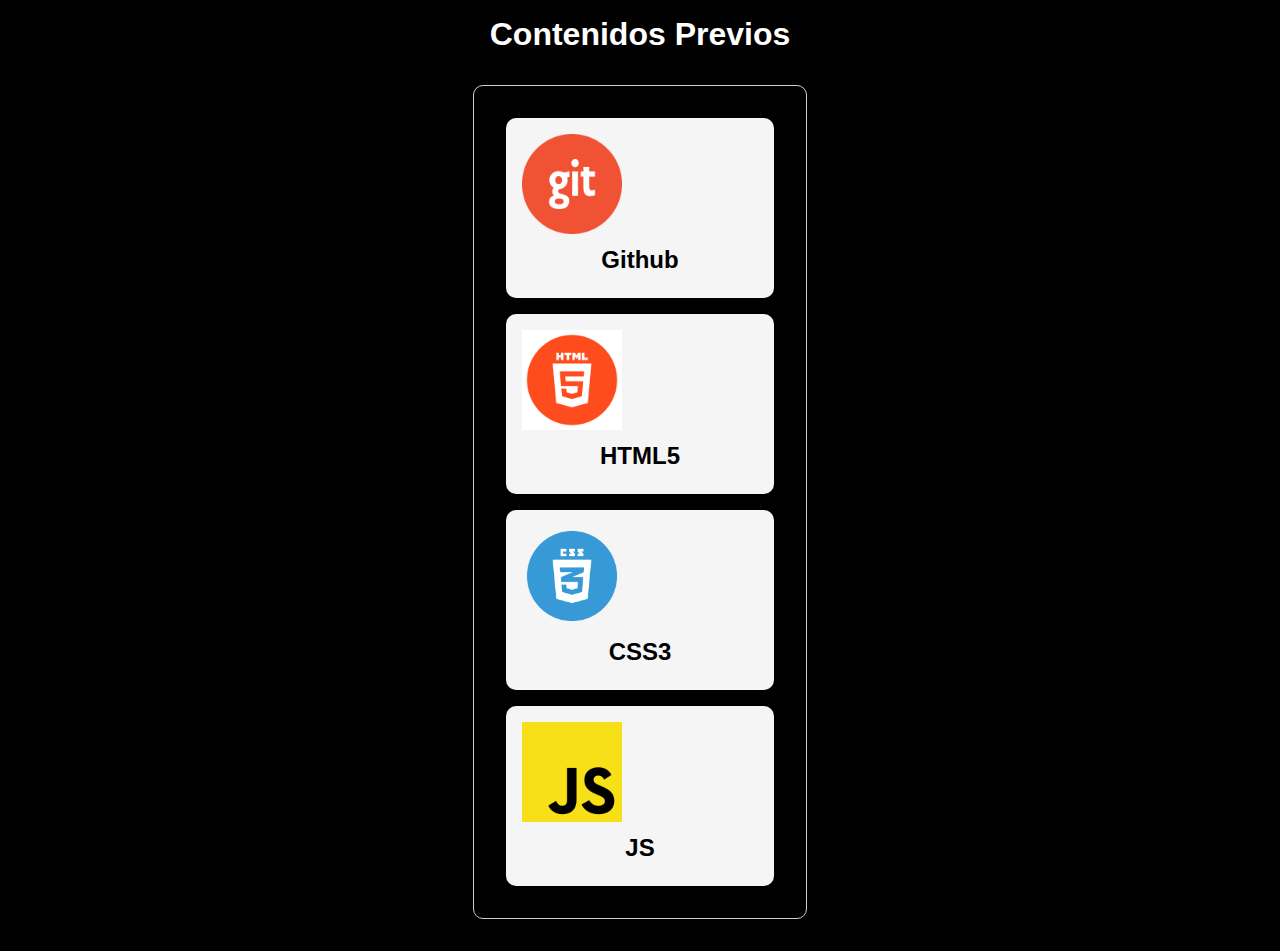
<file: index.html>
<!DOCTYPE html>
<html lang="en">
<head>
    <meta charset="UTF-8">
    <meta name="viewport" content="width=device-width, initial-scale=1.0">
    <title>Contenidos Previos</title>
    <link rel="stylesheet" href="css/style.css">
</head>
<body>
    <h1 class="title">Contenidos Previos</h1>
    <div class="experience-details-container">
        <div class="about-containers">
            <div class="details-container color-container">
                <div class="article-container">
                    <img 
                        src="img/git.png" 
                        alt="Github"
                        class="project-img"
                    />
                </div>
                <a href="Contenido/github.html" target="_blank"><h2 class="experience-sub-title project-title">Github</h2></a>
            </div>
               <div class="details-container color-container">
                     <div class="article-container">
                        <img 
                            src="img/html5.jpg" 
                            alt="HTML5"
                            class="project-img"
                        />
                    </div>
                    <a href="Contenido/html5.html" target="_blank"><h2 class="experience-sub-title project-title">HTML5</h2></a>
                </div>
                <div class="details-container color-container">
                    <div class="article-container">
                        <img 
                            src="img/css3.webp" 
                            alt="CSS3"
                            class="project-img"
                        />
                    </div>
                    <a href="Contenido/css3.html" target="_blank"><h2 class="experience-sub-title project-title">CSS3</h2></a>
                    </div>
                <div class="details-container color-container">
                    <div class="article-container">
                        <img 
                            src="img/js.png" 
                            alt="JS"
                            class="project-img"
                        />
                    </div>
                    <a href="Contenido/js.html" target="_blank"><h2 class="experience-sub-title project-title">JS</h2></a>
                    </div>
                </div>
            </div>
        </div>
    </section>
</body>
</html>
</file>
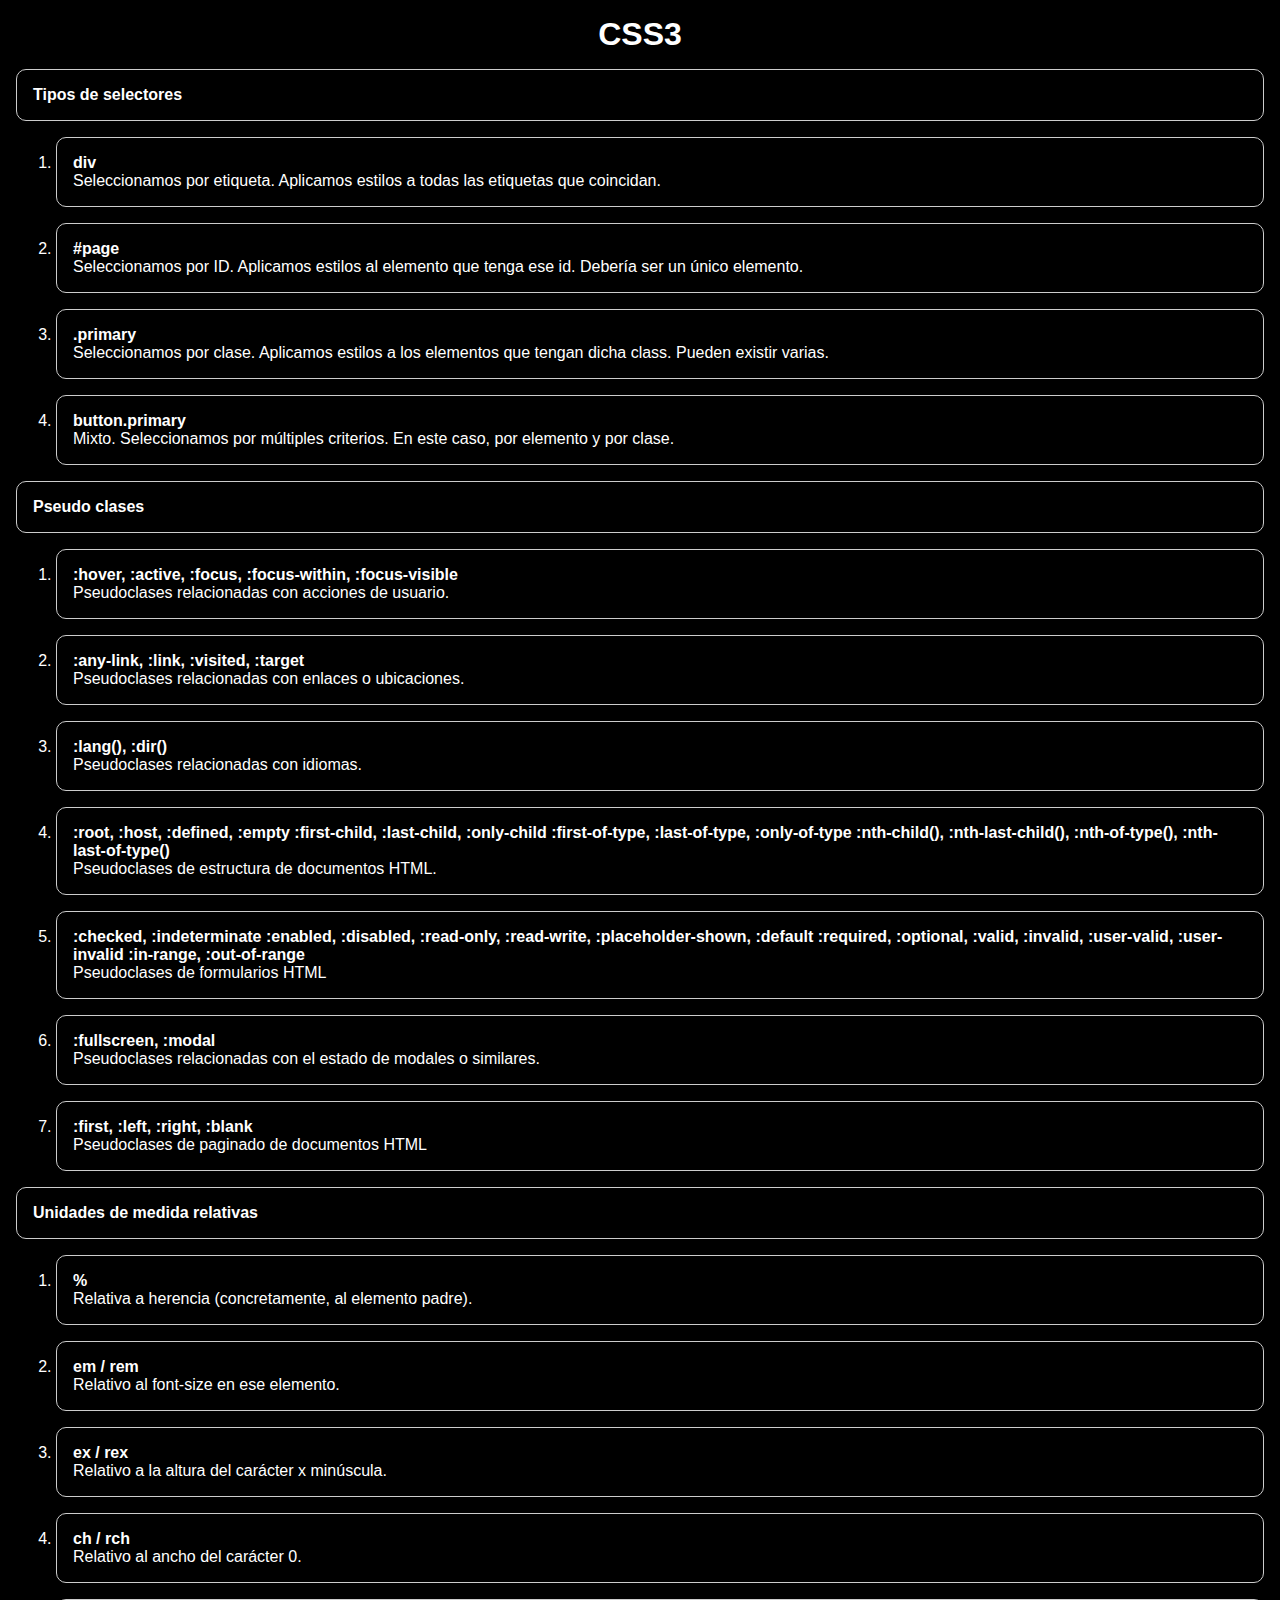
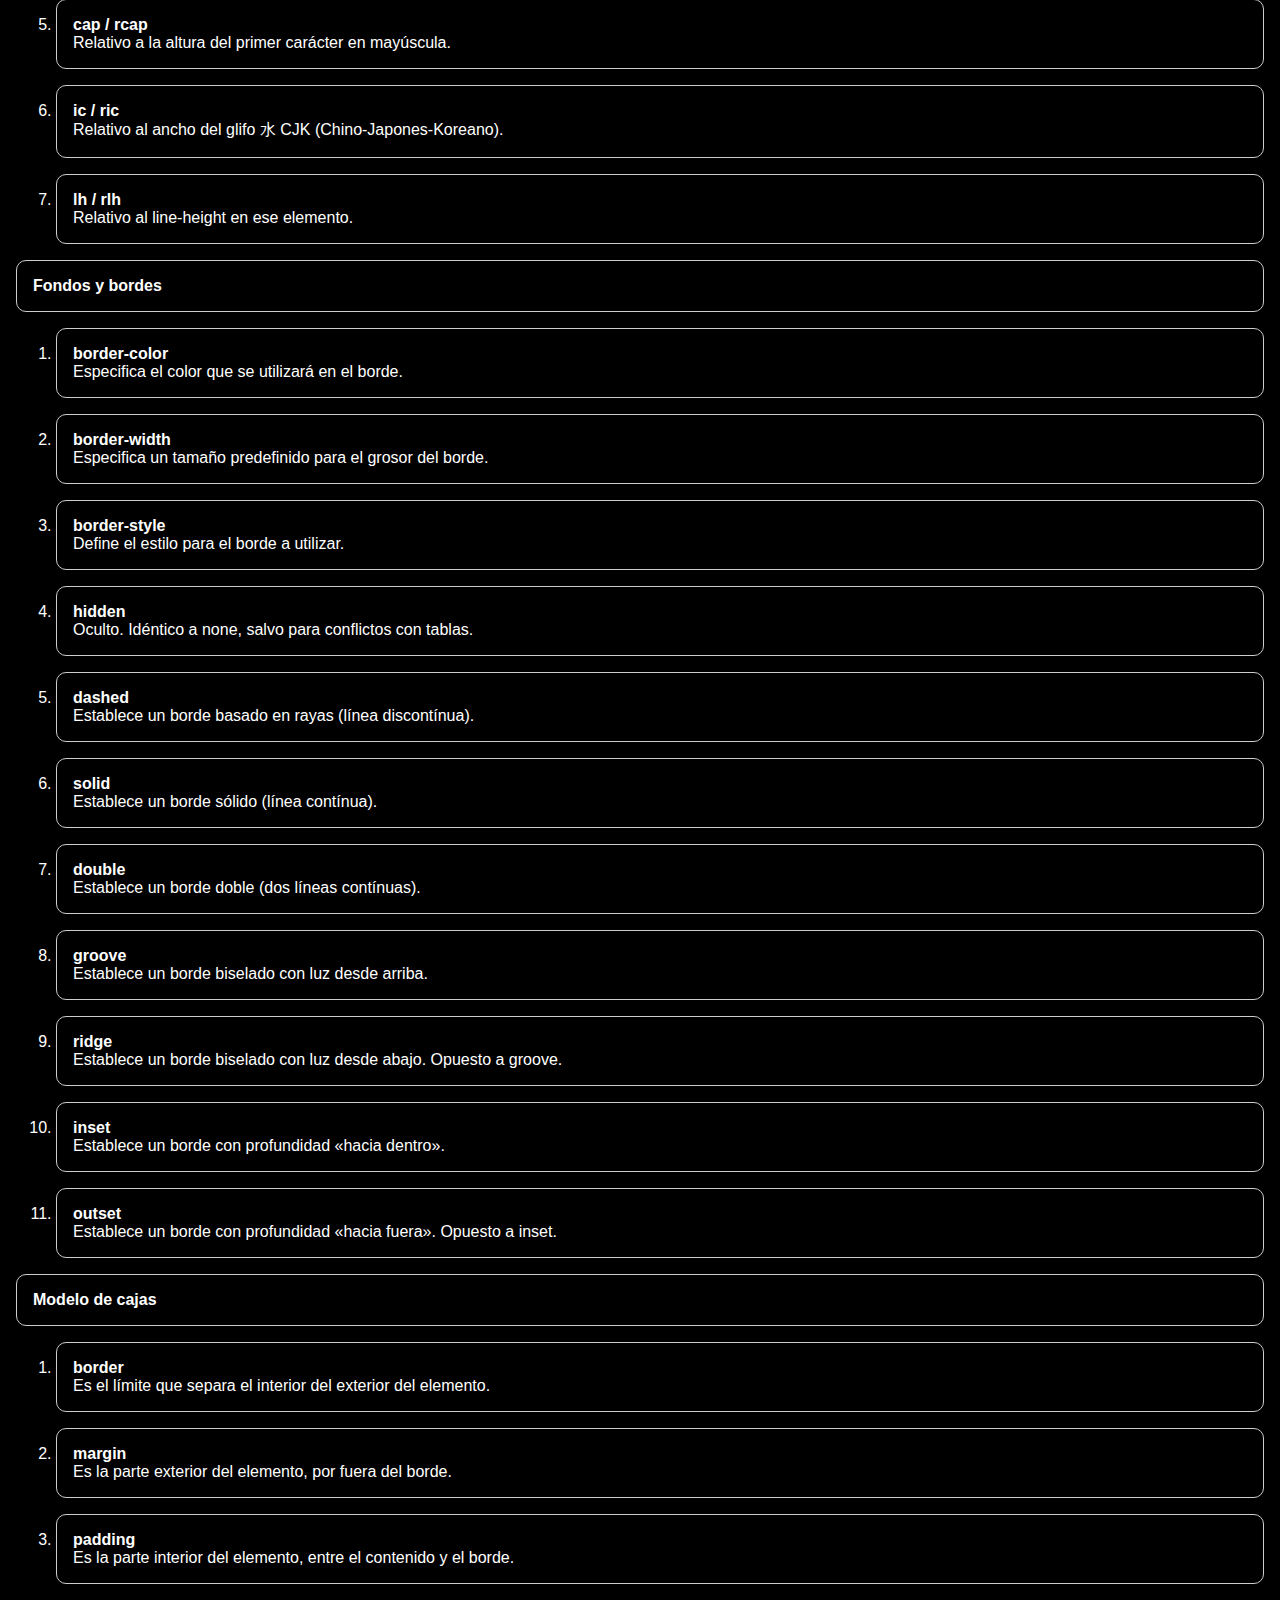
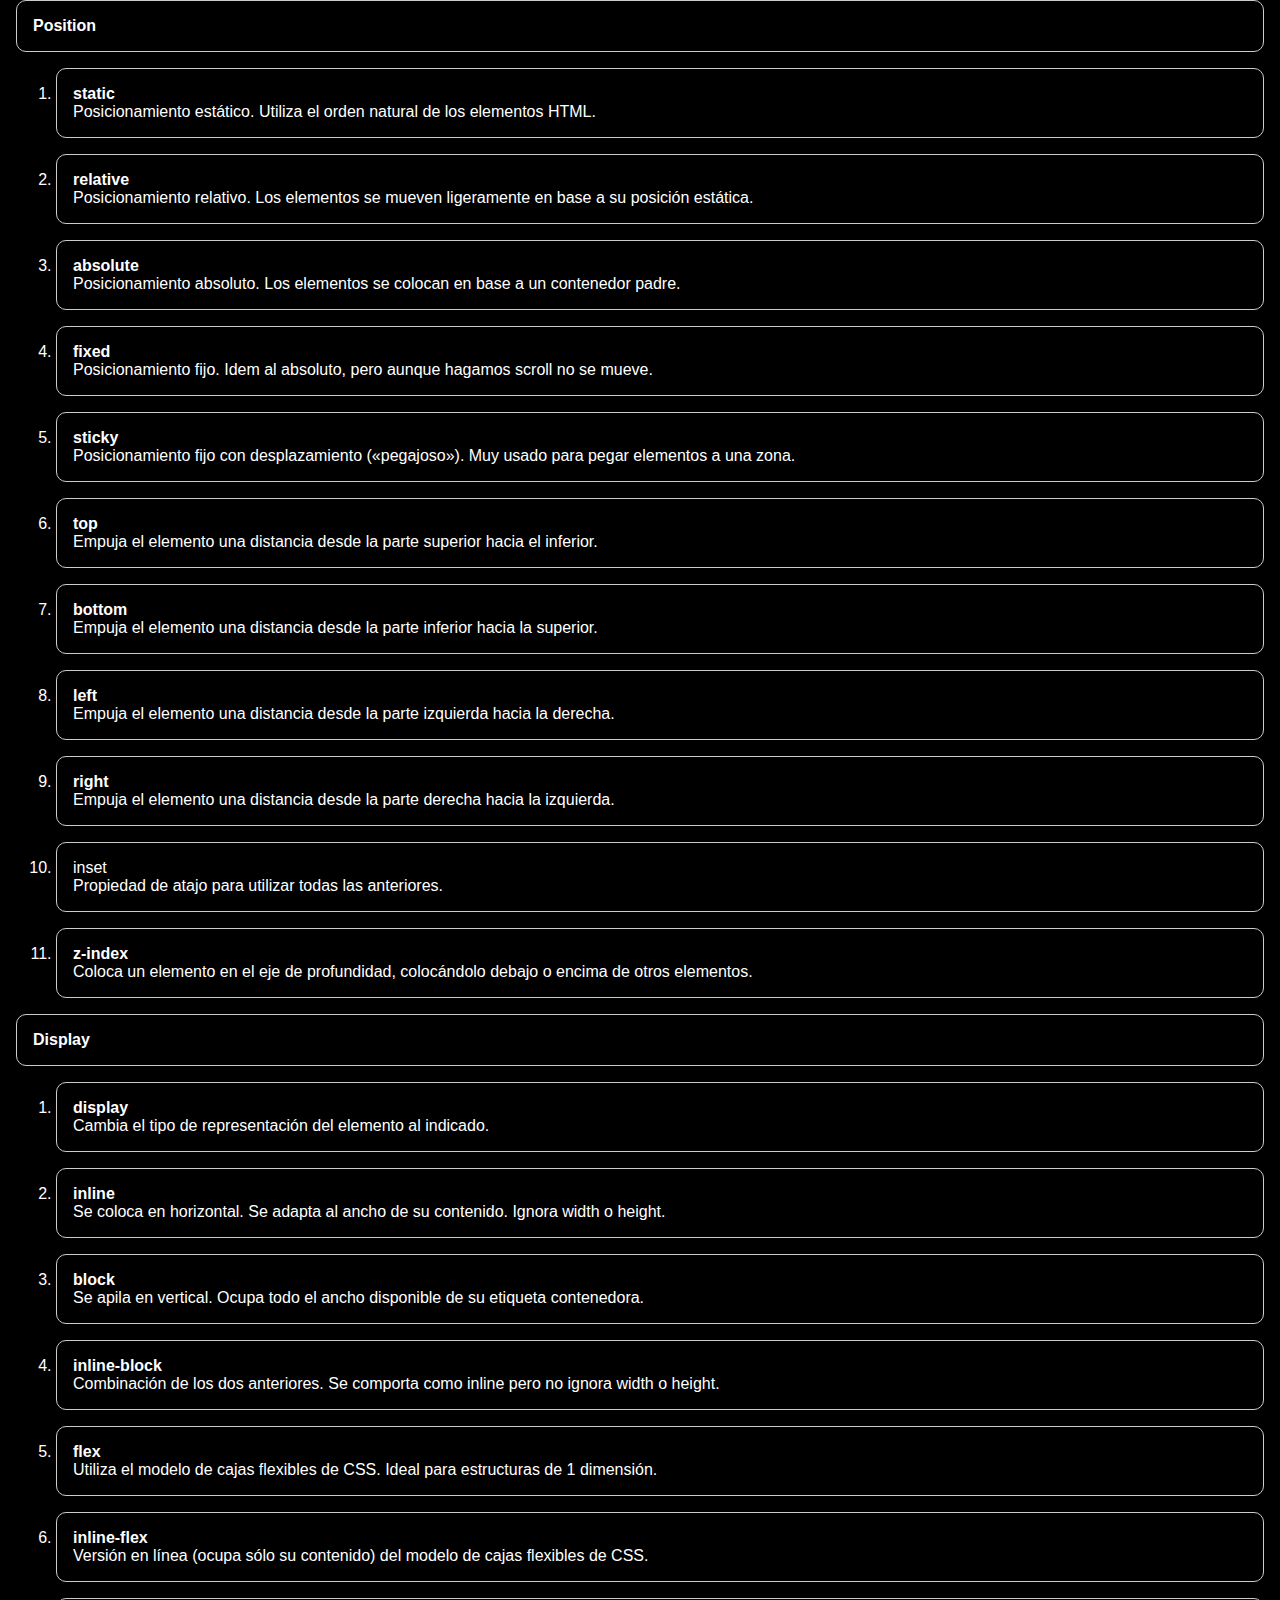
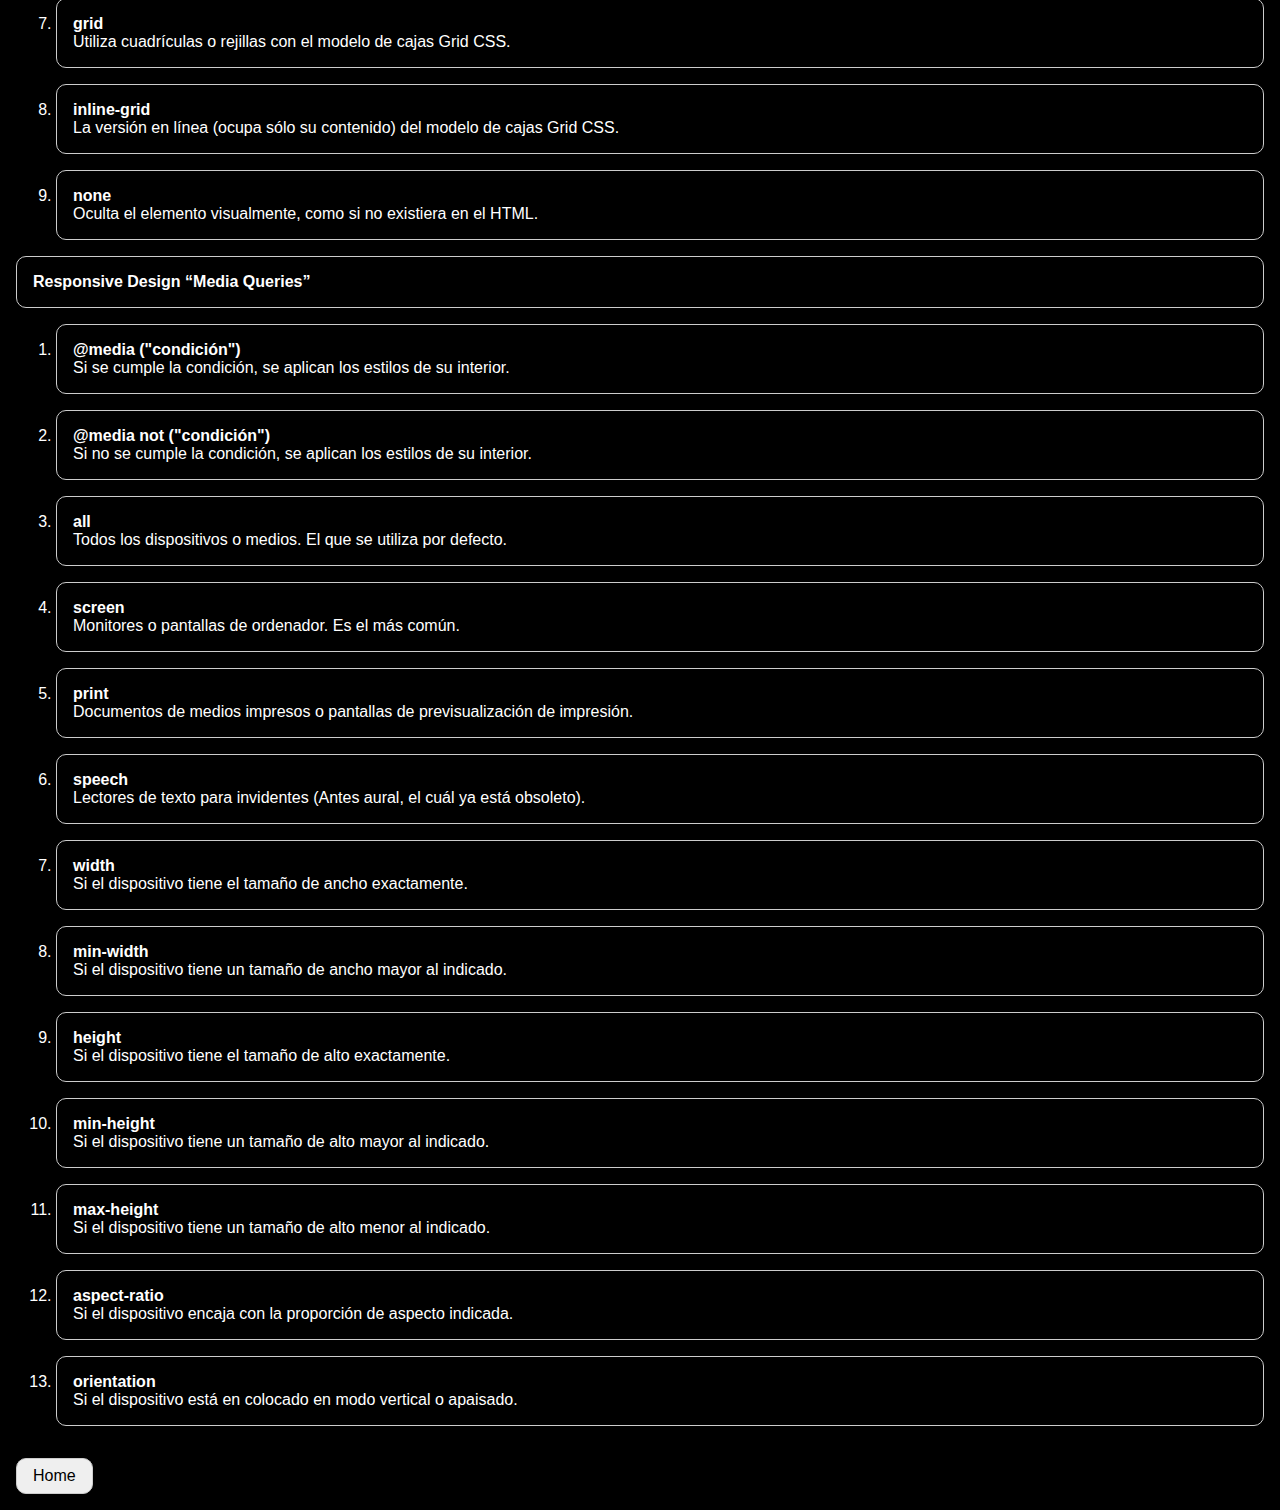
<file: Contenido/css3.html>
<!DOCTYPE html>
<html lang="en">
<head>
    <meta charset="UTF-8">
    <meta name="viewport" content="width=device-width, initial-scale=1.0">
    <title>Document</title>
    <link rel="stylesheet" href="../css/style.css">
</head>
<body>
    <h1 class="t1">CSS3</h1>
            <ul class="pg">
                <li class="list"><b>Tipos de selectores</b></li>
                    <ol>
                        <li><b>div</b><br>Seleccionamos por etiqueta. Aplicamos estilos a todas las etiquetas que coincidan. <br></li>
                        <li><b>#page</b><br>Seleccionamos por ID. Aplicamos estilos al elemento que tenga ese id. Debería ser un único elemento. <br></li>
                        <li><b>.primary</b><br>Seleccionamos por clase. Aplicamos estilos a los elementos que tengan dicha class. Pueden existir varias. <br></li>
                        <li><b>button.primary</b><br>Mixto. Seleccionamos por múltiples criterios. En este caso, por elemento y por clase. <br></li>
                    </ol>
                <li class="list"><b>Pseudo clases</b></li>
                    <ol>
                        <li><b>:hover, :active, :focus, :focus-within, :focus-visible</b><br>Pseudoclases relacionadas con acciones de usuario. <br></li>
                        <li><b>:any-link, :link, :visited, :target</b><br>Pseudoclases relacionadas con enlaces o ubicaciones. <br></li>
                        <li><b>:lang(), :dir()</b><br>Pseudoclases relacionadas con idiomas. <br></li>
                        <li><b>:root, :host, :defined, :empty
                            :first-child, :last-child, :only-child
                            :first-of-type, :last-of-type, :only-of-type
                            :nth-child(), :nth-last-child(), :nth-of-type(), :nth-last-of-type()</b><br>Pseudoclases de estructura de documentos HTML. <br></li>
                        <li><b>:checked, :indeterminate
                            :enabled, :disabled, :read-only, :read-write, :placeholder-shown, :default
                            :required, :optional, :valid, :invalid, :user-valid, :user-invalid
                            :in-range, :out-of-range</b><br>Pseudoclases de formularios HTML <br></li>
                        <li><b>:fullscreen, :modal</b><br>Pseudoclases relacionadas con el estado de modales o similares. <br></li>
                        <li><b>:first, :left, :right, :blank</b><br>Pseudoclases de paginado de documentos HTML <br></li>
                    </ol>
                <li class="list"><b>Unidades de medida relativas</b></li>
                    <ol>
                        <li><b>%</b><br>Relativa a herencia (concretamente, al elemento padre). <br></li>
                        <li><b>em / rem</b><br>Relativo al font-size en ese elemento. <br></li>
                        <li><b>ex / rex</b><br>Relativo a la altura del carácter x minúscula. <br></li>
                        <li><b>ch / rch</b><br>Relativo al ancho del carácter 0. <br></li>
                        <li><b>cap / rcap</b><br>Relativo a la altura del primer carácter en mayúscula. <br></li>
                        <li><b>ic / ric</b><br>Relativo al ancho del glifo 水 CJK (Chino-Japones-Koreano). <br></li>
                        <li><b>lh / rlh</b><br>Relativo al line-height en ese elemento. <br></li>
                    </ol>
                <li class="list"><b>Fondos y bordes</b></li>
                    <ol>
                        <li><b>border-color</b><br>Especifica el color que se utilizará en el borde.<br></li>
                        <li><b>border-width</b><br>Especifica un tamaño predefinido para el grosor del borde.<br></li>
                        <li><b>border-style</b><br>Define el estilo para el borde a utilizar.<br></li>
                        <li><b>hidden</b><br>Oculto. Idéntico a none, salvo para conflictos con tablas.<br></li>
                        <li><b>dashed</b><br>Establece un borde basado en rayas (línea discontínua).<br></li>
                        <li><b>solid</b><br>Establece un borde sólido (línea contínua).<br></li>
                        <li><b>double</b><br>Establece un borde doble (dos líneas contínuas).<br></li>
                        <li><b>groove</b><br>Establece un borde biselado con luz desde arriba.<br></li>
                        <li><b>ridge</b><br>Establece un borde biselado con luz desde abajo. Opuesto a groove.<br></li>
                        <li><b>inset</b><br>Establece un borde con profundidad «hacia dentro».<br></li>
                        <li><b>outset</b><br>Establece un borde con profundidad «hacia fuera». Opuesto a inset.<br></li>
                    </ol>
                <li class="list"><b>Modelo de cajas</b></li>
                    <ol>
                        <li><b>border</b><br>Es el límite que separa el interior del exterior del elemento. <br></li>
                        <li><b>margin</b><br>Es la parte exterior del elemento, por fuera del borde. <br></li>
                        <li><b>padding</b><br>Es la parte interior del elemento, entre el contenido y el borde.<br></li>
                    </ol>
                <li class="list"><b>Position</b></li>
                    <ol>
                        <li><b>static</b><br>Posicionamiento estático. Utiliza el orden natural de los elementos HTML.<br></li>
                        <li><b>relative</b><br>Posicionamiento relativo. Los elementos se mueven ligeramente en base a su posición estática.<br></li>
                        <li><b>absolute</b><br>Posicionamiento absoluto. Los elementos se colocan en base a un contenedor padre.<br></li>
                        <li><b>fixed</b><br>Posicionamiento fijo. Idem al absoluto, pero aunque hagamos scroll no se mueve.<br></li>
                        <li><b>sticky</b><br>Posicionamiento fijo con desplazamiento («pegajoso»). Muy usado para pegar elementos a una zona.<br></li>
                        <li><b>top</b><br>Empuja el elemento una distancia desde la parte superior hacia el inferior.<br></li>
                        <li><b>bottom</b><br>Empuja el elemento una distancia desde la parte inferior hacia la superior.<br></li>
                        <li><b>left</b><br>Empuja el elemento una distancia desde la parte izquierda hacia la derecha.<br></li>
                        <li><b>right</b><br>Empuja el elemento una distancia desde la parte derecha hacia la izquierda.<br></li>
                        <li><b></b>inset<br>Propiedad de atajo para utilizar todas las anteriores.<br></li>
                        <li><b>z-index</b><br>Coloca un elemento en el eje de profundidad, colocándolo debajo o encima de otros elementos.<br></li>
                    </ol>
                <li class="list"><b>Display</b></li>
                    <ol>
                        <li><b>display</b><br>Cambia el tipo de representación del elemento al indicado.<br></li>
                        <li><b>inline</b><br>Se coloca en horizontal. Se adapta al ancho de su contenido. Ignora width o height.<br></li>
                        <li><b>block</b><br>Se apila en vertical. Ocupa todo el ancho disponible de su etiqueta contenedora.<br></li>
                        <li><b>inline-block</b><br>Combinación de los dos anteriores. Se comporta como inline pero no ignora width o height.<br></li>
                        <li><b>flex</b><br>Utiliza el modelo de cajas flexibles de CSS. Ideal para estructuras de 1 dimensión.<br></li>
                        <li><b>inline-flex</b><br>Versión en línea (ocupa sólo su contenido) del modelo de cajas flexibles de CSS.<br></li>
                        <li><b>grid</b><br>Utiliza cuadrículas o rejillas con el modelo de cajas Grid CSS.<br></li>
                        <li><b>inline-grid</b><br>La versión en línea (ocupa sólo su contenido) del modelo de cajas Grid CSS.<br></li>
                        <li><b>none</b><br>Oculta el elemento visualmente, como si no existiera en el HTML.<br></li> 
                    </ol>
                <li class="list"><b>Responsive Design “Media Queries”</b></li>
                    <ol>
                        <li><b>@media ("condición")</b><br>Si se cumple la condición, se aplican los estilos de su interior.<br></li>
                        <li><b>@media not ("condición")</b><br>Si no se cumple la condición, se aplican los estilos de su interior.<br></li>
                        <li><b>all</b><br>Todos los dispositivos o medios. El que se utiliza por defecto.<br></li>
                        <li><b>screen</b><br>Monitores o pantallas de ordenador. Es el más común.<br></li>
                        <li><b>print</b><br>Documentos de medios impresos o pantallas de previsualización de impresión.<br></li>
                        <li><b>speech</b><br>Lectores de texto para invidentes (Antes aural, el cuál ya está obsoleto).<br></li>
                        <li><b>width</b><br>Si el dispositivo tiene el tamaño de ancho exactamente.<br></li>
                        <li><b>min-width</b><br>Si el dispositivo tiene un tamaño de ancho mayor al indicado.<br></li>
                        <li><b>height</b><br>Si el dispositivo tiene el tamaño de alto exactamente.<br></li> 
                        <li><b>min-height</b><br>Si el dispositivo tiene un tamaño de alto mayor al indicado.<br></li>
                        <li><b>max-height</b><br>Si el dispositivo tiene un tamaño de alto menor al indicado.<br></li>
                        <li><b>aspect-ratio</b><br>Si el dispositivo encaja con la proporción de aspecto indicada.<br></li>
                        <li><b>orientation</b><br>Si el dispositivo está en colocado en modo vertical o apaisado.<br></li>
                    </ol>
            </ul>
        <a href="../index.html"><button>Home</button></a>
</body>
</html>
</file>
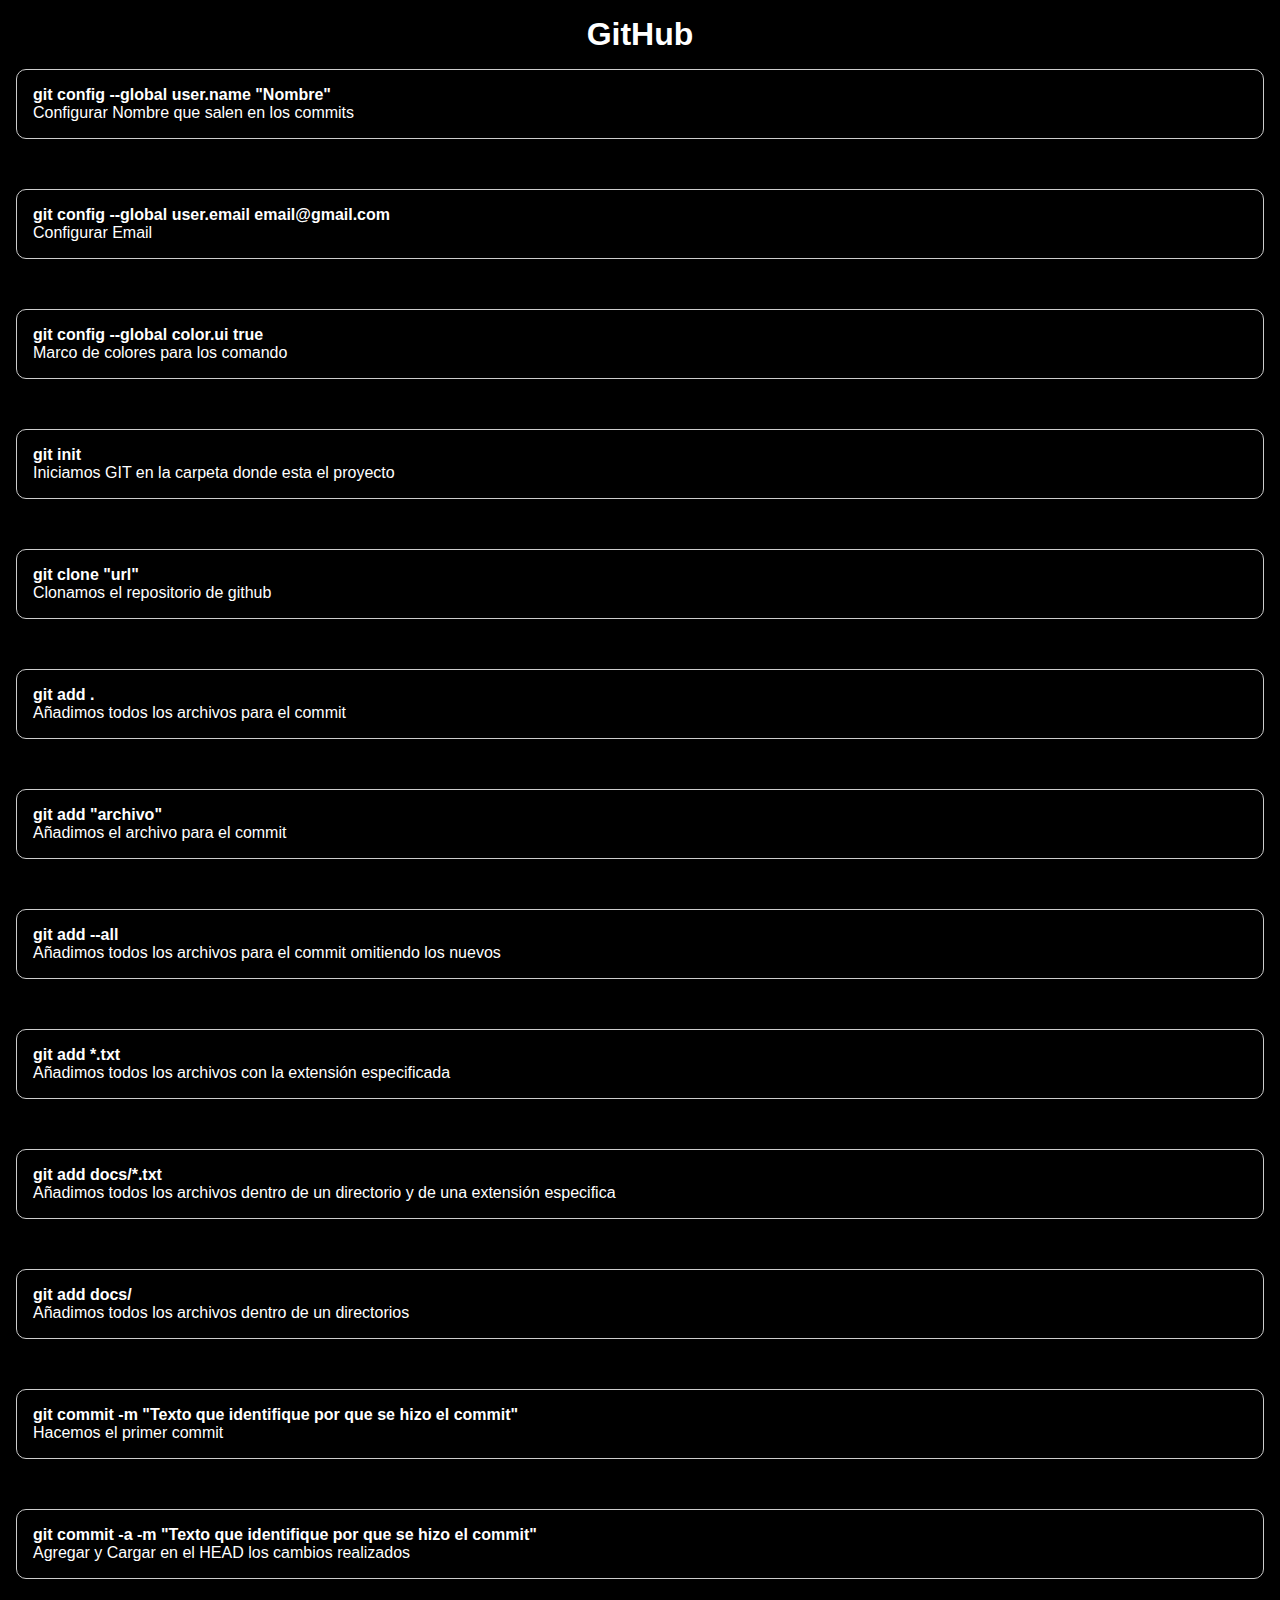
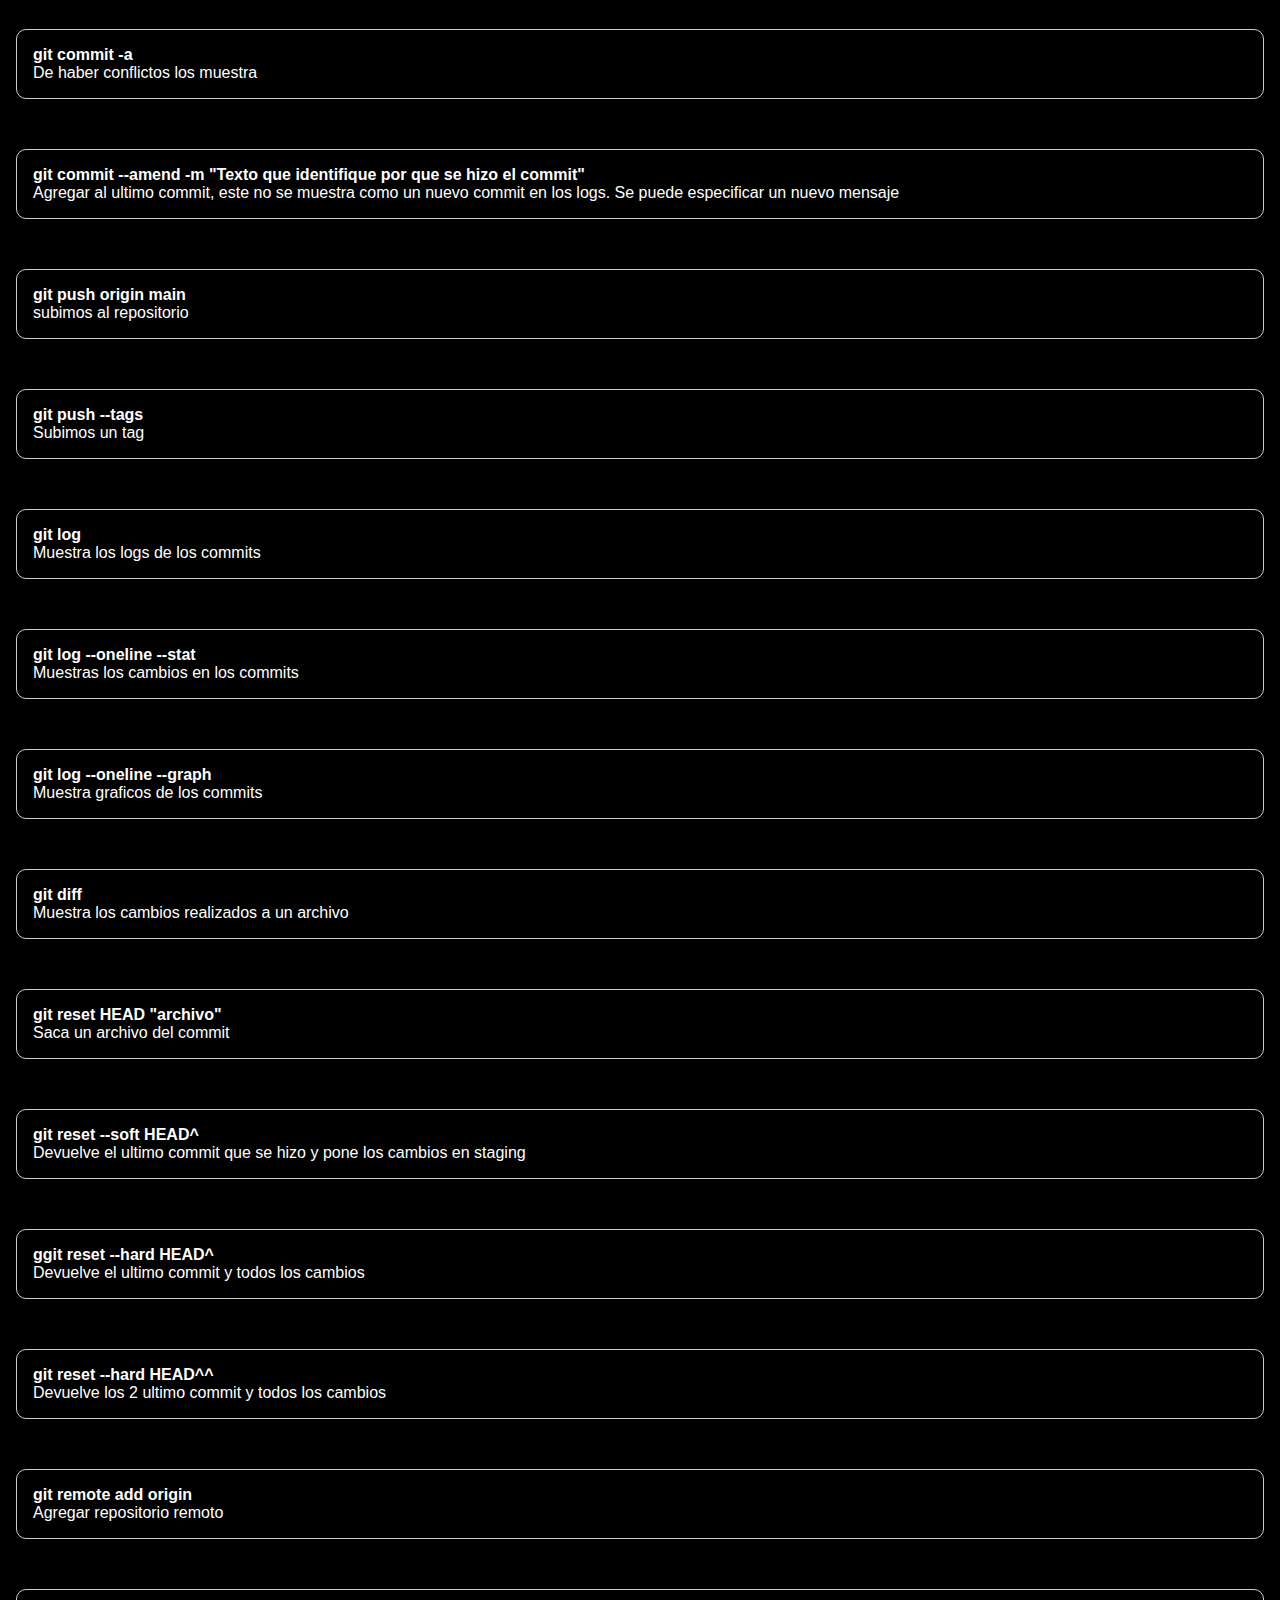
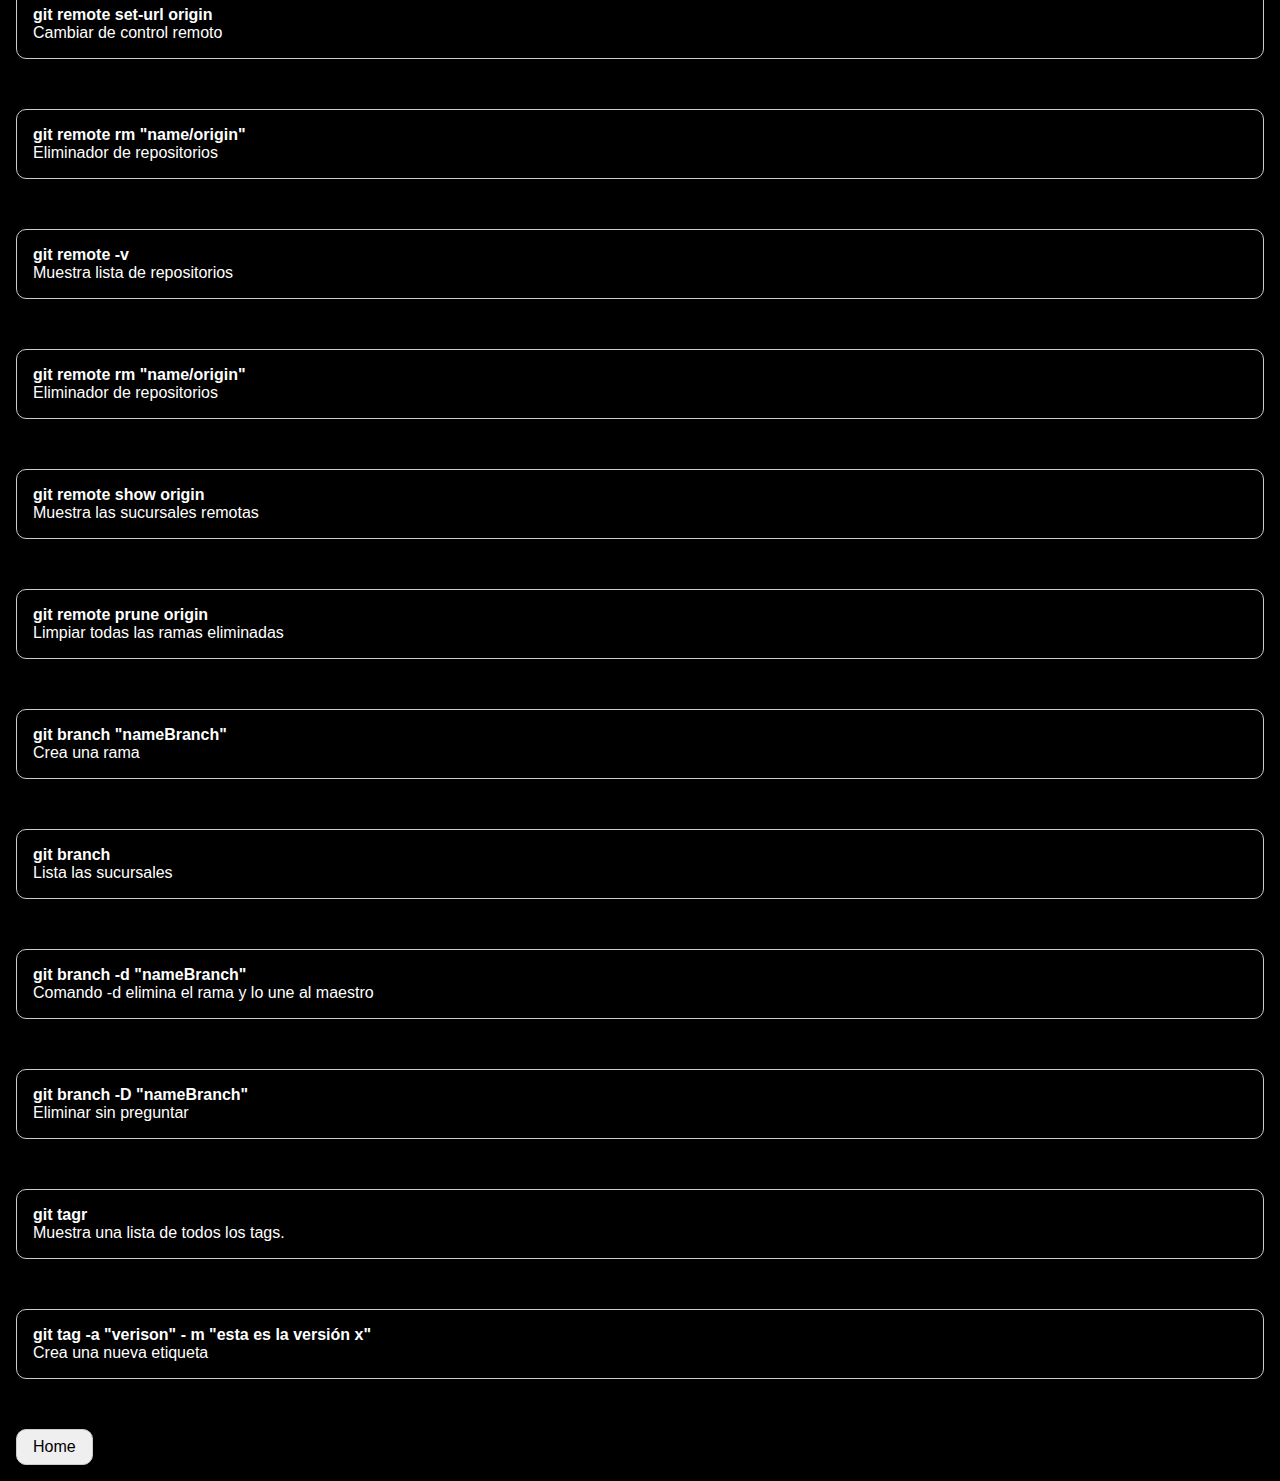
<file: Contenido/github.html>
<!DOCTYPE html>
<html lang="en">
<head>
    <meta charset="UTF-8">
    <meta name="viewport" content="width=device-width, initial-scale=1.0">
    <title>Document</title>
    <link rel="stylesheet" href="../css/style.css">
</head>
<body>
    <h1 class="t1">GitHub</h1>
            <ul class="pg">
                <li class="list"><b>git config --global user.name "Nombre"</b><br>Configurar Nombre que salen en los commits</li><br>
                <li class="list"><b>git config --global user.email email@gmail.com</b><br>Configurar Email</li><br>
                <li class="list"><b>git config --global color.ui true</b><br>Marco de colores para los comando</li><br>
                <li class="list"><b>git init</b><br>Iniciamos GIT en la carpeta donde esta el proyecto</li><br>
                <li class="list"><b>git clone "url"</b><br>Clonamos el repositorio de github</li><br>
                <li class="list"><b>git add .</b><br>Añadimos todos los archivos para el commit</li><br>
                <li class="list"><b>git add "archivo"</b><br>Añadimos el archivo para el commit</li><br>
                <li class="list"><b>git add --all</b><br>Añadimos todos los archivos para el commit omitiendo los nuevos</li><br>
                <li class="list"><b>git add *.txt</b><br>Añadimos todos los archivos con la extensión especificada</li><br>
                <li class="list"><b>git add docs/*.txt</b><br>Añadimos todos los archivos dentro de un directorio y de una extensión especifica</li><br>
                <li class="list"><b>git add docs/</b><br>Añadimos todos los archivos dentro de un directorios</li><br>
                <li class="list"><b>git commit -m "Texto que identifique por que se hizo el commit"</b><br>Hacemos el primer commit</li><br>
                <li class="list"><b>git commit -a -m "Texto que identifique por que se hizo el commit"</b><br>Agregar y Cargar en el HEAD los cambios realizados </li><br>
                <li class="list"><b>git commit -a </b><br>De haber conflictos los muestra</li><br>
                <li class="list"><b>git commit --amend -m "Texto que identifique por que se hizo el commit"</b><br>Agregar al ultimo commit, este no se muestra como un nuevo commit en los logs. Se puede especificar un nuevo mensaje</li><br>
                <li class="list"><b>git push origin main</b><br>subimos al repositorio</li><br>
                <li class="list"><b>git push --tags</b><br>Subimos un tag</li><br>
                <li class="list"><b>git log</b><br>Muestra los logs de los commits</li><br>
                <li class="list"><b>git log --oneline --stat</b><br>Muestras los cambios en los commits</li><br>
                <li class="list"><b>git log --oneline --graph</b><br>Muestra graficos de los commits</li><br> 
                <li class="list"><b>git diff</b><br>Muestra los cambios realizados a un archivo</li><br>
                <li class="list"><b>git reset HEAD "archivo"</b><br>Saca un archivo del commit</li><br>
                <li class="list"><b>git reset --soft HEAD^</b><br>Devuelve el ultimo commit que se hizo y pone los cambios en staging</li><br>
                <li class="list"><b>ggit reset --hard HEAD^</b><br>Devuelve el ultimo commit y todos los cambios</li><br>
                <li class="list"><b>git reset --hard HEAD^^</b><br>Devuelve los 2 ultimo commit y todos los cambios</li><br> 
                <li class="list"><b>git remote add origin <url></url></b><br>Agregar repositorio remoto</li><br>
                <li class="list"><b>git remote set-url origin <url></b><br>Cambiar de control remoto</li><br>
                <li class="list"><b>git remote rm "name/origin"</b><br>Eliminador de repositorios</li><br>
                <li class="list"><b>git remote -v</b><br>Muestra lista de repositorios</li><br>
                <li class="list"><b>git remote rm "name/origin"</b><br>Eliminador de repositorios</li><br>
                <li class="list"><b>git remote show origin</b><br>Muestra las sucursales remotas</li><br>
                <li class="list"><b>git remote prune origin</b><br>Limpiar todas las ramas eliminadas</li><br>
                <li class="list"><b>git branch "nameBranch"</b><br>Crea una rama</li><br>
                <li class="list"><b>git branch</b><br>Lista las sucursales</li><br>
                <li class="list"><b>git branch -d "nameBranch"</b><br>Comando -d elimina el rama y lo une al maestro</li><br>
                <li class="list"><b>git branch -D "nameBranch"</b><br>Eliminar sin preguntar</li><br>
                <li class="list"><b>git tagr</b><br>Muestra una lista de todos los tags.</li><br>
                <li class="list"><b>git tag -a "verison" - m "esta es la versión x"</b><br>Crea una nueva etiqueta</li><br>
            </ul>
        <a href="../index.html"><button>Home</button></a>
</body>
</html>
</file>
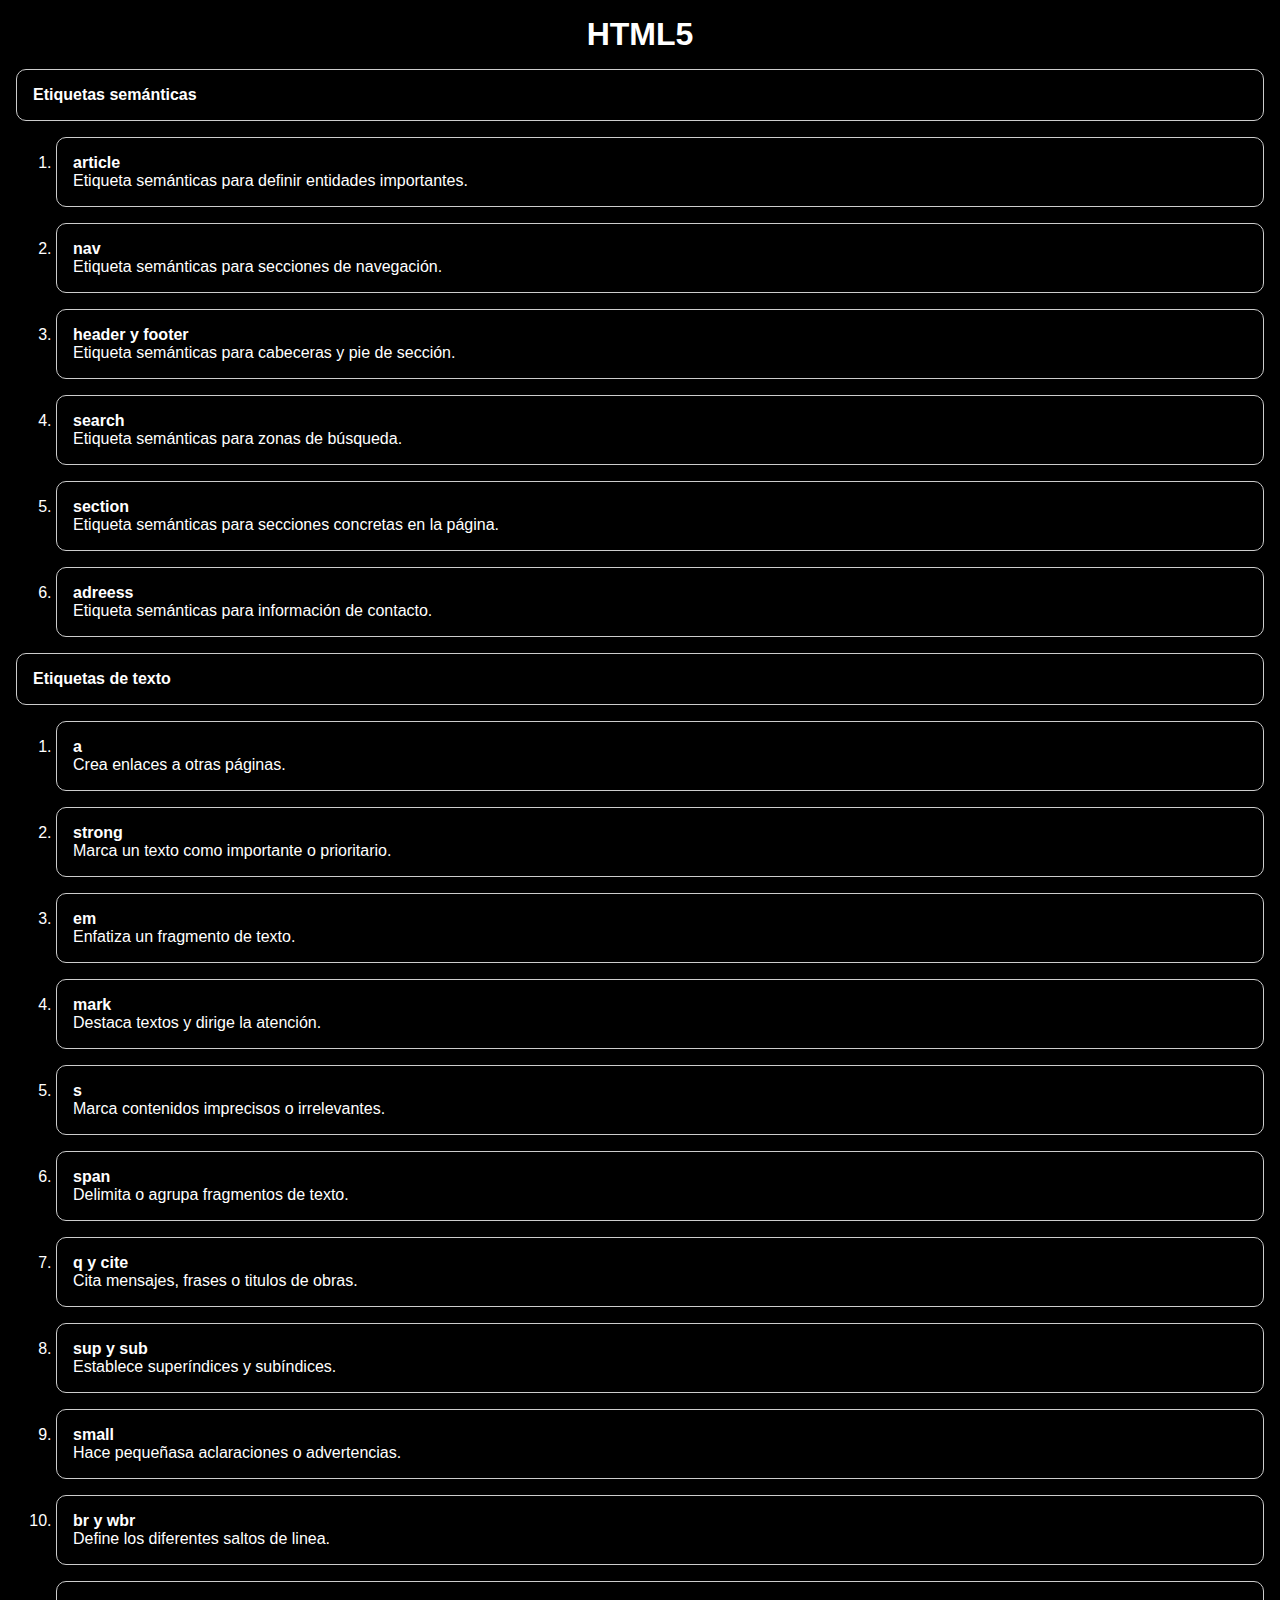
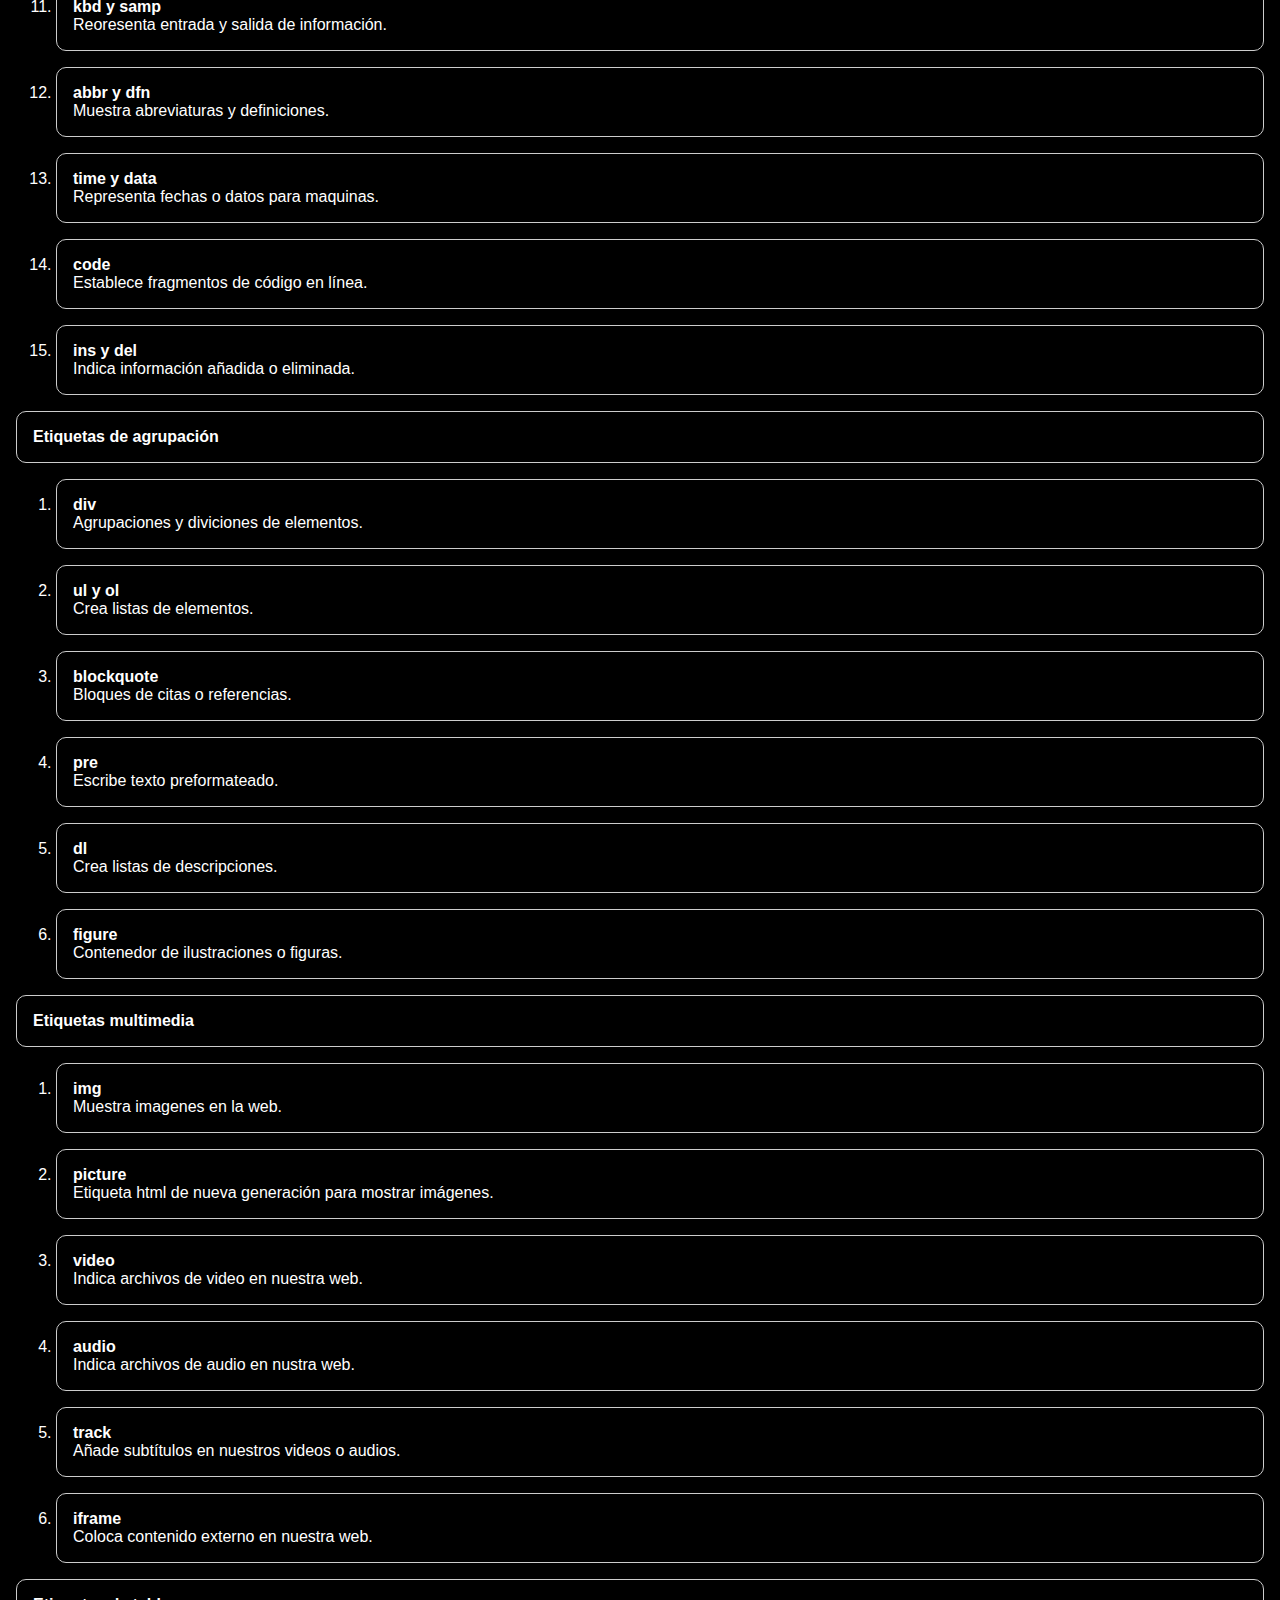
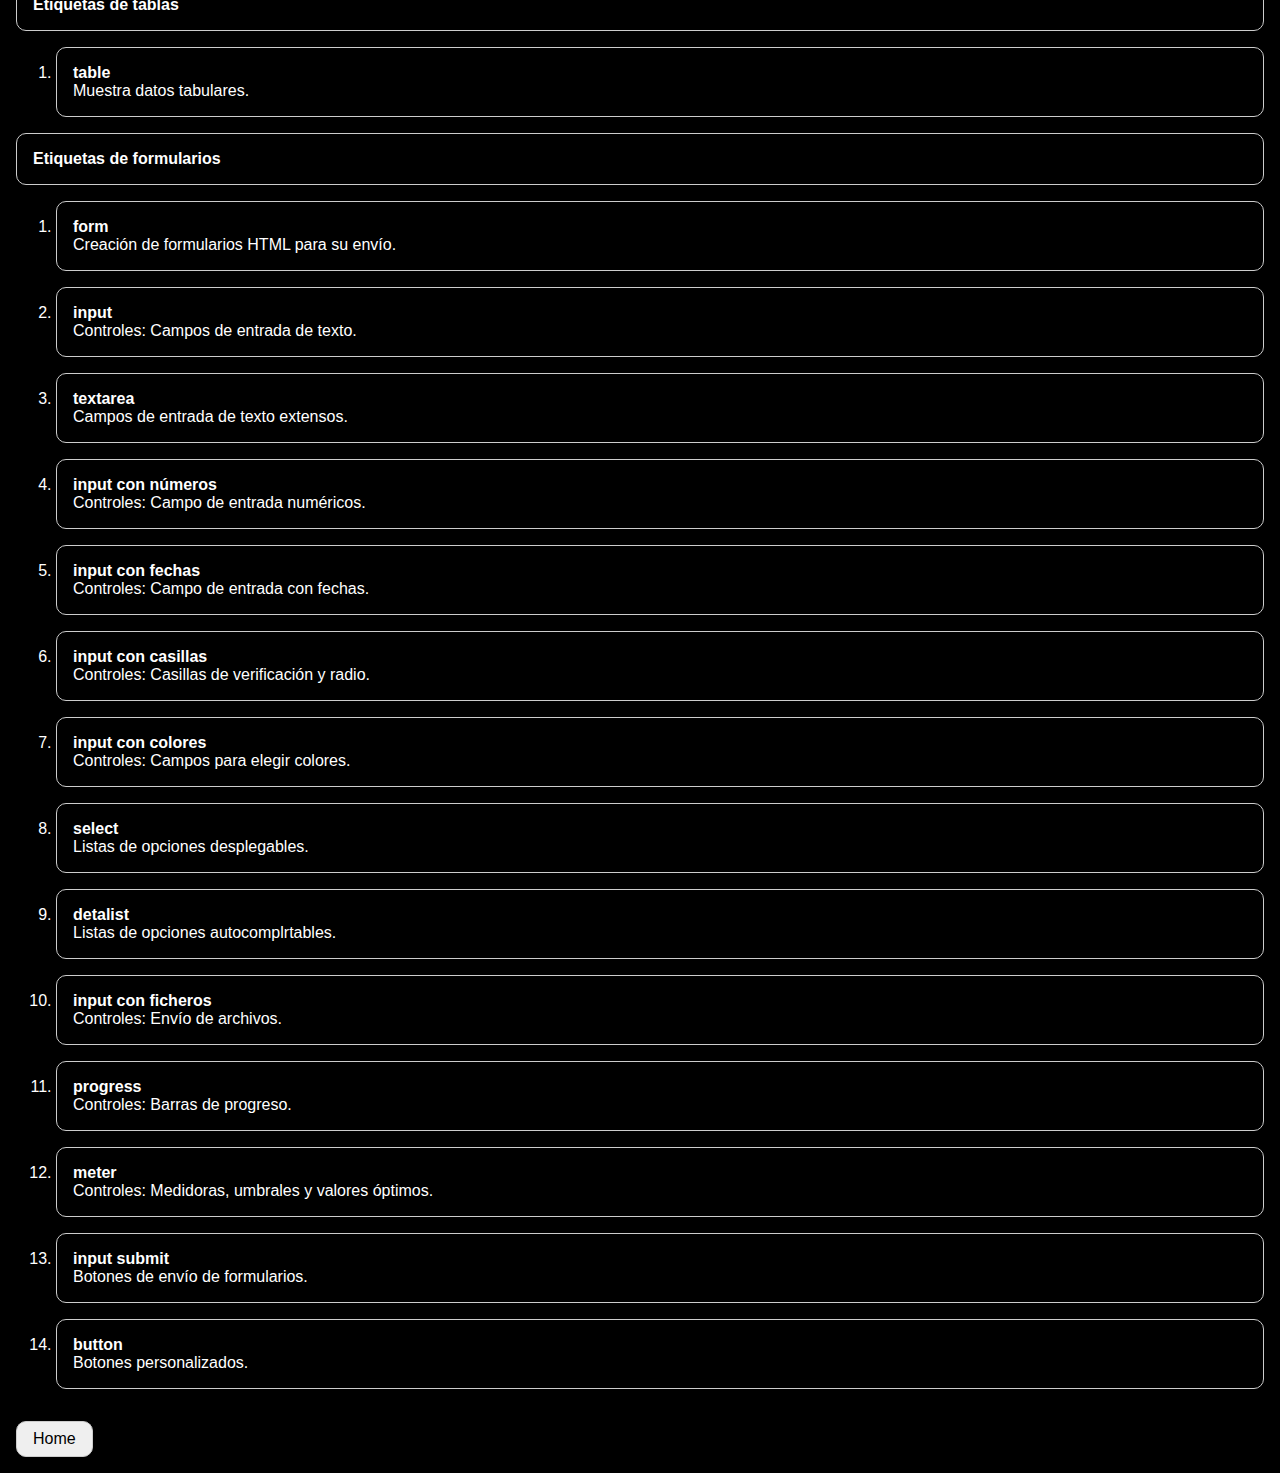
<file: Contenido/html5.html>
<!DOCTYPE html>
<html lang="en">
<head>
    <meta charset="UTF-8">
    <meta name="viewport" content="width=device-width, initial-scale=1.0">
    <title>Document</title>
    <link rel="stylesheet" href="../css/style.css">
</head>
<body>
    <h1 class="t1">HTML5</h1>
            <ul class="pg">
                <li class="list"><b>Etiquetas semánticas</b></li>
                    <ol>
                        <li><b>article</b><br>Etiqueta semánticas para definir entidades importantes. <br></li>
                        <li><b>nav</b><br>Etiqueta semánticas para secciones de navegación. <br></li>
                        <li><b>header y footer</b><br>Etiqueta semánticas para cabeceras y pie de sección. <br></li>
                        <li><b>search</b><br>Etiqueta semánticas para zonas de búsqueda. <br></li>
                        <li><b>section</b><br>Etiqueta semánticas para secciones concretas en la página. <br></li>
                        <li><b>adreess</b><br>Etiqueta semánticas para información de contacto. <br></li>
                    </ol>
                <li class="list"><b>Etiquetas de texto</b></li>
                    <ol>
                        <li><b>a</b><br>Crea enlaces a otras páginas. <br></li>
                        <li><b>strong</b><br>Marca un texto como importante o prioritario. <br></li>
                        <li><b>em</b><br>Enfatiza un fragmento de texto. <br></li>
                        <li><b>mark</b><br>Destaca textos y dirige la atención. <br></li>
                        <li><b>s</b><br>Marca contenidos imprecisos o irrelevantes. <br></li>
                        <li><b>span</b><br>Delimita o agrupa fragmentos de texto. <br></li>
                        <li><b>q y cite</b><br>Cita mensajes, frases o titulos de obras. <br></li>
                        <li><b>sup y sub</b><br>Establece superíndices y subíndices. <br></li>
                        <li><b>small</b><br>Hace pequeñasa aclaraciones o advertencias. <br></li>
                        <li><b>br y wbr</b><br>Define los diferentes saltos de linea. <br></li>
                        <li><b>kbd y samp</b><br>Reoresenta entrada y salida de información. <br></li>
                        <li><b>abbr y dfn</b><br>Muestra abreviaturas y definiciones. <br></li>
                        <li><b>time y data</b><br>Representa fechas o datos para maquinas. <br></li>
                        <li><b>code</b><br>Establece fragmentos de código en línea. <br></li>
                        <li><b>ins y del</b><br>Indica información añadida o eliminada. <br></li>
                    </ol>
                <li class="list"><b>Etiquetas de agrupación</b></li>
                    <ol>
                        <li><b>div</b><br>Agrupaciones y diviciones de elementos. <br></li>
                        <li><b>ul y ol</b><br>Crea listas de elementos. <br></li>
                        <li><b>blockquote</b><br>Bloques de citas o referencias. <br></li>
                        <li><b>pre</b><br>Escribe texto preformateado. <br></li>
                        <li><b>dl</b><br>Crea listas de descripciones. <br></li>
                        <li><b>figure</b><br>Contenedor de ilustraciones o figuras. <br></li>
                    </ol>
                <li class="list"><b>Etiquetas multimedia</b></li>
                    <ol>
                        <li><b>img</b><br>Muestra imagenes en la web. <br></li>
                        <li><b>picture</b><br>Etiqueta html de nueva generación para mostrar imágenes. <br></li>
                        <li><b>video</b><br>Indica archivos de video en nuestra web. <br></li>
                        <li><b>audio</b><br>Indica archivos de audio en nustra web. <br></li>
                        <li><b>track</b><br>Añade subtítulos en nuestros videos o audios. <br></li>
                        <li><b>iframe</b><br>Coloca contenido externo en nuestra web. <br></li>
                    </ol>
                <li class="list"><b>Etiquetas de tablas</b></li>
                    <ol>
                        <li><b>table</b><br>Muestra datos tabulares. <br></li>
                    </ol>
                <li class="list"><b>Etiquetas de formularios</b></li>
                    <ol>
                        <li><b>form</b><br>Creación de formularios HTML para su envío. <br></li>
                        <li><b>input</b><br>Controles: Campos de entrada de texto. <br></li>
                        <li><b>textarea</b><br>Campos de entrada de texto extensos. <br></li>
                        <li><b>input con números</b><br>Controles: Campo de entrada numéricos. <br></li>
                        <li><b>input con fechas</b><br>Controles: Campo de entrada con fechas. <br></li>
                        <li><b>input con casillas</b><br>Controles: Casillas de verificación y radio. <br></li>
                        <li><b>input con colores</b><br>Controles: Campos para elegir colores. <br></li>
                        <li><b>select</b><br>Listas de opciones desplegables. <br></li>
                        <li><b>detalist</b><br>Listas de opciones autocomplrtables. <br></li>
                        <li><b>input con ficheros</b><br>Controles: Envío de archivos. <br></li>
                        <li><b>progress</b><br>Controles: Barras de progreso. <br></li>
                        <li><b>meter</b><br>Controles: Medidoras, umbrales y valores óptimos. <br></li>
                        <li><b>input submit</b><br>Botones de envío de formularios. <br></li>
                        <li><b>button</b><br>Botones personalizados. <br></li>
                    </ol>
            </ul>
        <a href="../index.html"><button>Home</button></a>
</body>
</html>
</file>
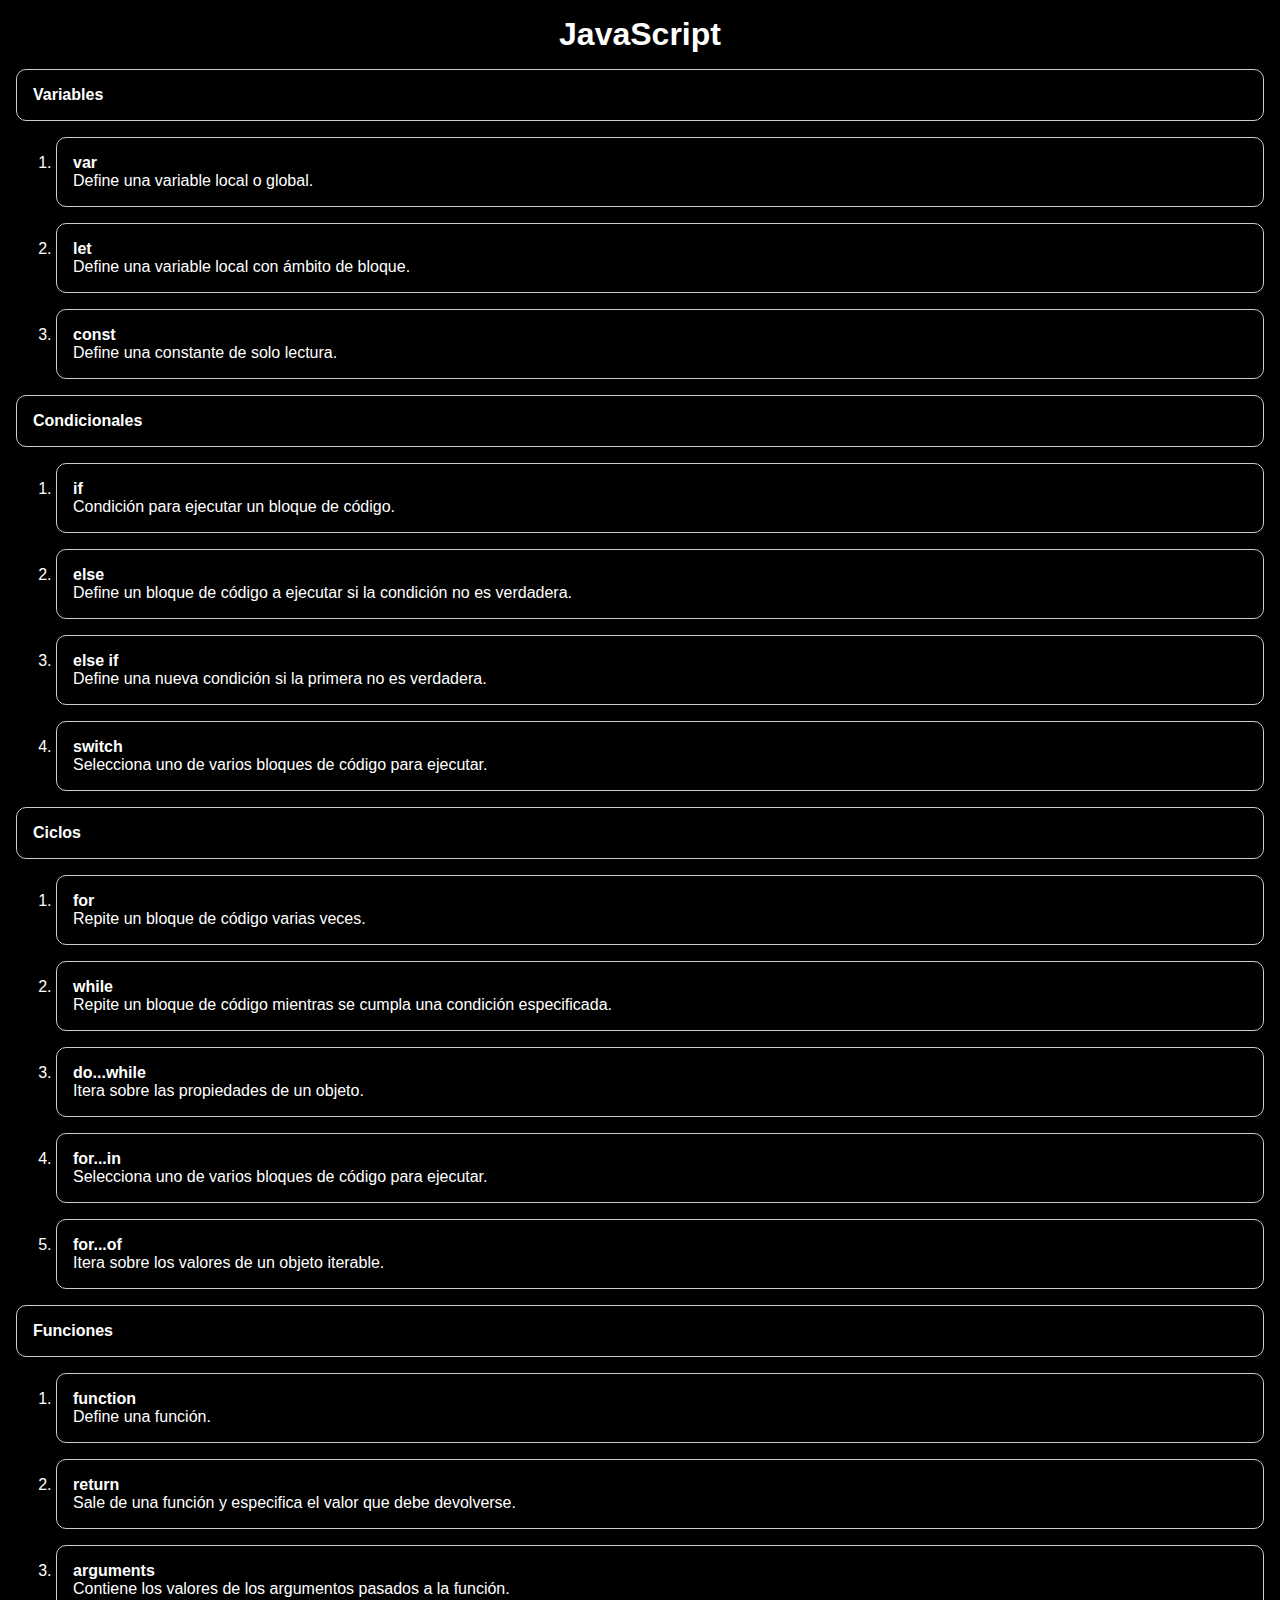
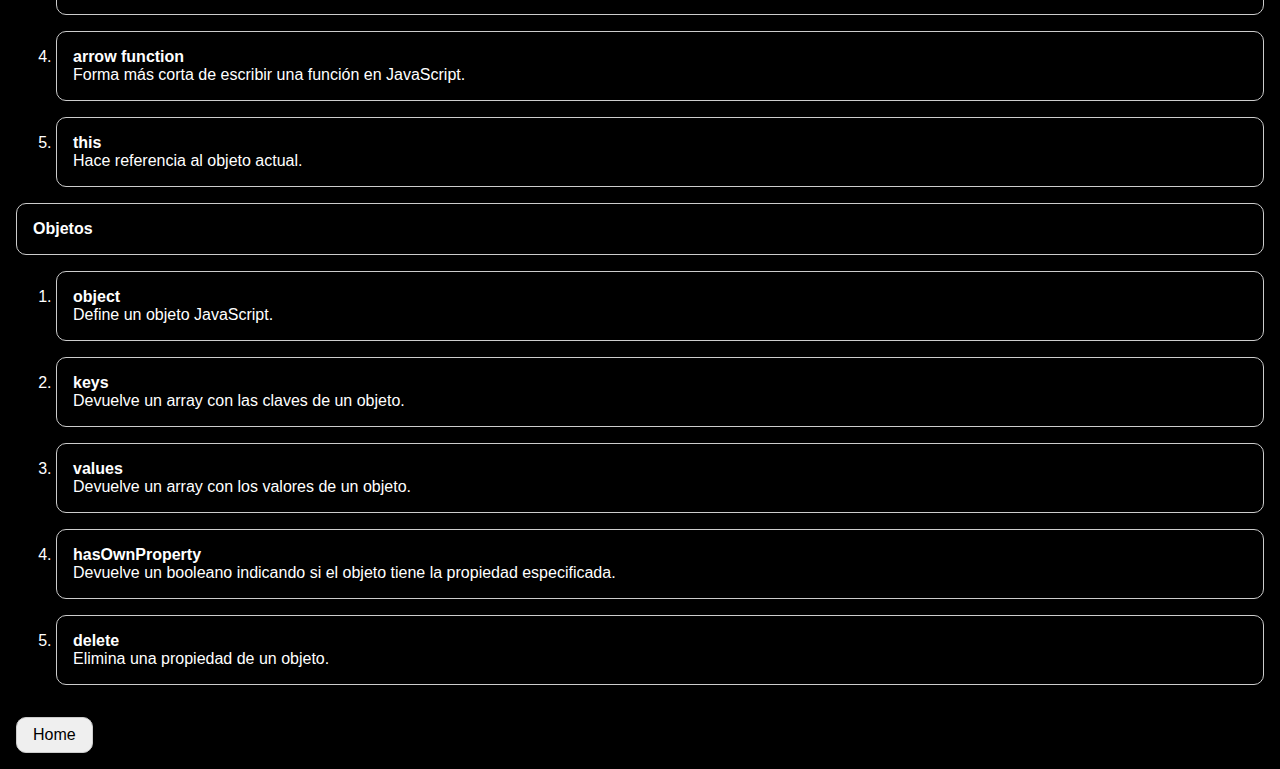
<file: Contenido/js.html>
<!DOCTYPE html>
<html lang="en">
<head>
    <meta charset="UTF-8">
    <meta name="viewport" content="width=device-width, initial-scale=1.0">
    <link rel="stylesheet" href="../css/style.css">
    <title>JavaScript</title>
</head>
<body>
    <h1 class="t1">JavaScript</h1>
            <ul class="pg">
                <li class="list"><b>Variables</b></li>
                    <ol>
                        <li><b>var</b><br>Define una variable local o global. <br></li>
                        <li><b>let</b><br>Define una variable local con ámbito de bloque. <br></li>
                        <li><b>const</b><br>Define una constante de solo lectura. <br></li>
                    </ol>
                <li class="list"><b>Condicionales</b></li>
                    <ol>
                        <li><b>if</b><br>Condición para ejecutar un bloque de código. <br></li>
                        <li><b>else</b><br>Define un bloque de código a ejecutar si la condición no es verdadera. <br></li>
                        <li><b>else if</b><br>Define una nueva condición si la primera no es verdadera. <br></li>
                        <li><b>switch</b><br>Selecciona uno de varios bloques de código para ejecutar. <br></li>
                    </ol>
                <li class="list"><b>Ciclos</b></li>
                    <ol>
                        <li><b>for</b><br>Repite un bloque de código varias veces. <br></li>
                        <li><b>while</b><br>Repite un bloque de código mientras se cumpla una condición especificada. <br></li>
                        <li><b>do...while</b><br>Itera sobre las propiedades de un objeto. <br></li>
                        <li><b>for...in</b><br>Selecciona uno de varios bloques de código para ejecutar. <br></li>
                        <li><b>for...of</b><br>Itera sobre los valores de un objeto iterable. <br></li>
                    </ol>
                <li class="list"><b>Funciones</b></li>
                    <ol>
                        <li><b>function</b><br>Define una función. <br></li>
                        <li><b>return</b><br>Sale de una función y especifica el valor que debe devolverse. <br></li>
                        <li><b>arguments</b><br>Contiene los valores de los argumentos pasados a la función. <br></li>
                        <li><b>arrow function</b><br>Forma más corta de escribir una función en JavaScript. <br></li>
                        <li><b>this</b><br>Hace referencia al objeto actual. <br></li>
                    </ol>
                <li class="list"><b>Objetos</b></li>
                    <ol>
                        <li><b>object</b><br>Define un objeto JavaScript. <br></li>
                        <li><b>keys</b><br> Devuelve un array con las claves de un objeto. <br></li>
                        <li><b>values</b><br>Devuelve un array con los valores de un objeto. <br></li>
                        <li><b>hasOwnProperty</b><br>Devuelve un booleano indicando si el objeto tiene la propiedad especificada. <br></li>
                        <li><b>delete</b><br>Elimina una propiedad de un objeto. <br></li>
                    </ol>
            </ul>
        <a href="../index.html"><button>Home</button></a>
</body>
</html>
</file>
<file: css/style.css>
body {
    font-family: sans-serif;
    margin: 0;
    padding: 0;
    background-color: #000000;
    color: #ffffff;
  }
  
  h1 {
    text-align: center;
    font-size: 2rem;
    margin: 1rem;
  }
  
  .experience-details-container {
    display: flex;
    flex-wrap: wrap;
    justify-content: space-around;
    margin: 1rem;
  }
  
  .about-containers {
    width: 300px;
    margin: 1rem;
    border: 1px solid #ccc;
    padding: 1rem;
    border-radius: 10px;
  }
  
  .details-container {
    margin: 1rem;
  }
  
  .color-container {
    background-color: #f5f5f5;
    padding: 1rem;
    border-radius: 10px;
  }
  
  .project-img {
    width: 100px;
    height: 100px;
    object-fit: contain;
  }
  
  .experience-sub-title {
    text-align: center;
    font-size: 1.5rem;
    margin: 0.5rem;
  }
  
  a {
    text-decoration: none;
    color: black;
  }
  
  a:hover {
    color: blue;
  }
  

  ul {
    list-style: none;
    padding: 0;
    margin: 0;
  }
  
  li {
    margin: 1rem;
    padding: 1rem;
    border: 1px solid #ccc;
    border-radius: 10px;
  }
  
  button {
    margin: 1rem;
    padding: 0.5rem 1rem;
    font-size: 1rem;
    border: 1px solid #ccc;
    border-radius: 10px;
    cursor: pointer;
  }
  
  button:hover {
    background-color: #f5f5f5;
  }
</file>
